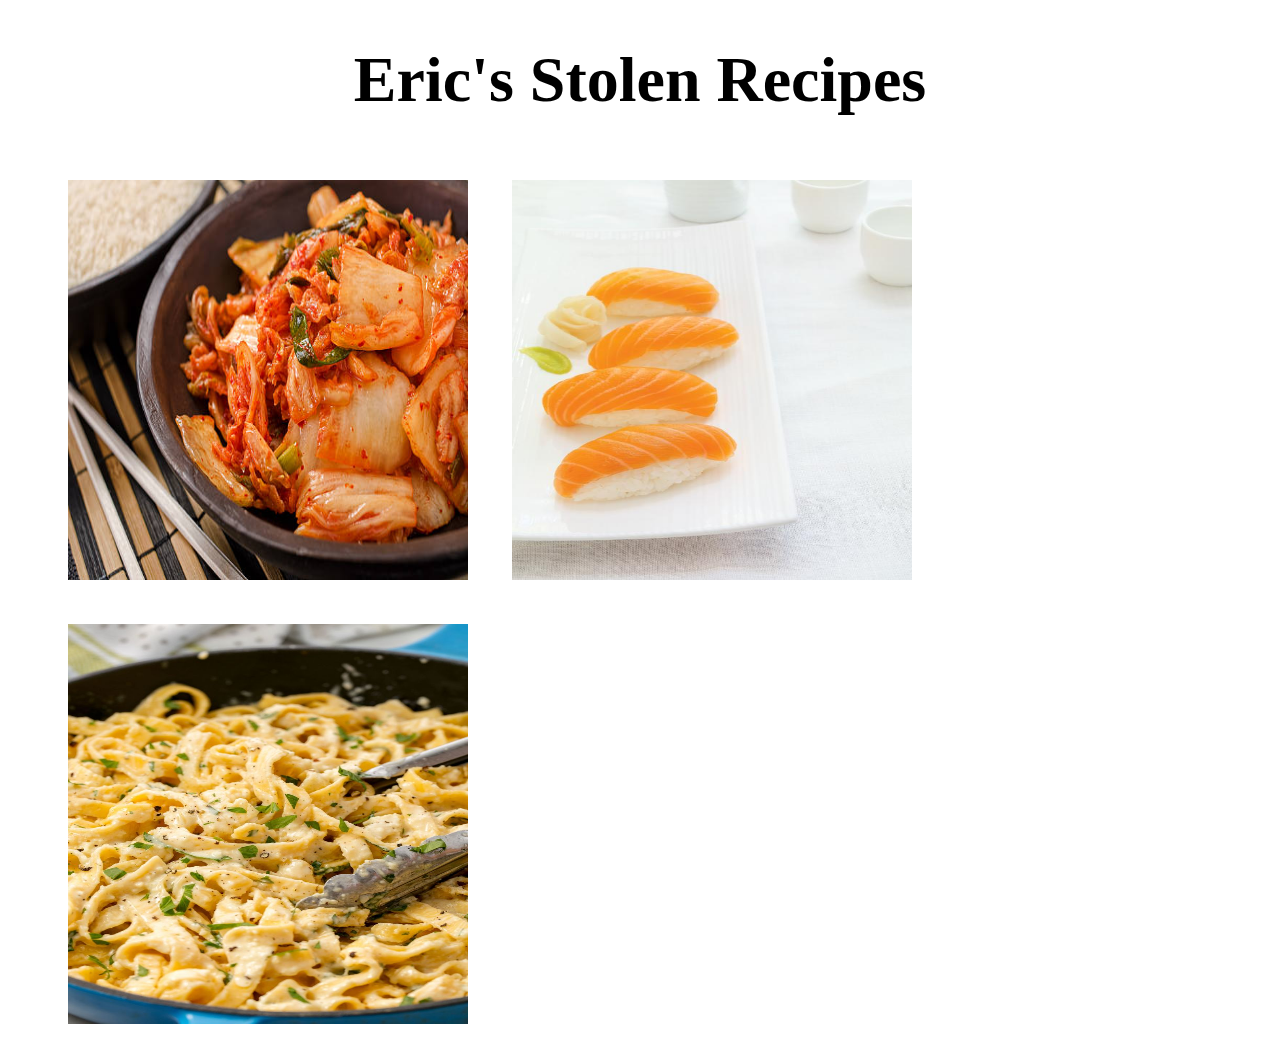
<file: index.html>
<!DOCTYPE html>
<html lang="en">
    <head>
        <meta charset="UTF-8">
        <title>Recipe Site</title>
        <link rel="stylesheet", href="./style.css">
    </head>

    <body>
        <h1>Eric's Stolen Recipes</h1>

        <figure>
            <a href="./recipes/kimchi.html"><img src="./images/kimchi.jpg" alt="Kimchi"></a>
            <a href="./recipes/salmon.html"><img src="./images/salmon.jpg" alt="Salmon"></a>
            <a href="./recipes/alfredo.html"><img src="./images/alfredo.jpg" alt="Alfredo"></a>
        </figure>
    </body>
</html>
</file>
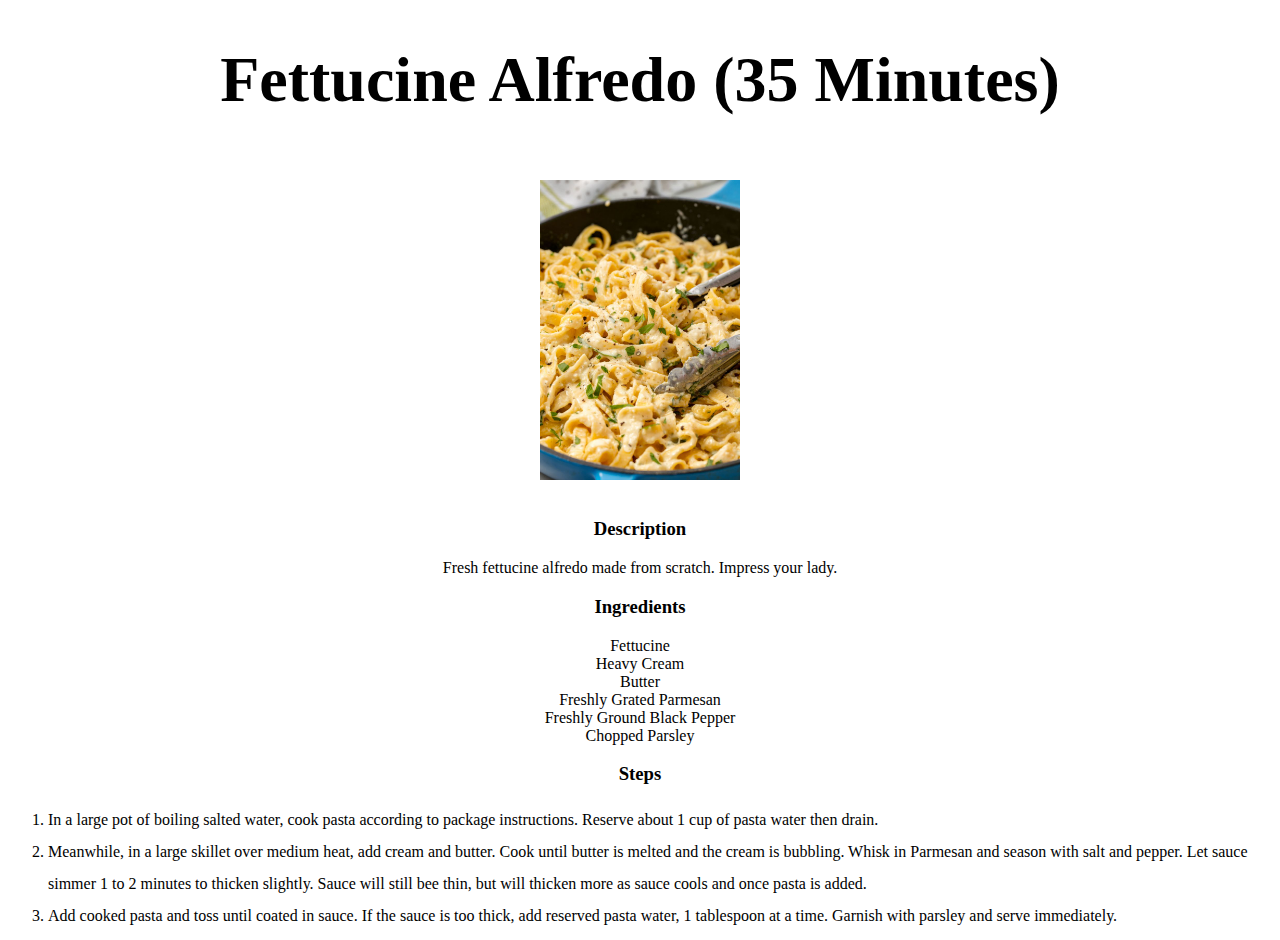
<file: recipes/alfredo.html>
<!DOCTYPE html>
<html lang="en">
<head>
    <meta charset="UTF-8">
    <meta http-equiv="X-UA-Compatible" content="IE=edge">
    <meta name="viewport" content="width=device-width, initial-scale=1.0">
    <title>Fettucine Alfredo</title>
    <link rel="stylesheet", href="../style.css">
</head>
<body>
    <h1>Fettucine Alfredo (35 Minutes)</h1>
    <img class="recipe" src="../images/alfredo.jpg" alt="Pic of Alfredo">
    <h3>Description</h3>
    <p>Fresh fettucine alfredo made from scratch. Impress your lady.</p>

    <h3>Ingredients</h3>
    <div>
        Fettucine<br>
        Heavy Cream<br>
        Butter<br>
        Freshly Grated Parmesan<br>
        Freshly Ground Black Pepper<br>
        Chopped Parsley<br>
    </div>

    <h3>Steps</h3>
    <ol>
        <li>In a large pot of boiling salted water, cook pasta according to package instructions. Reserve about 1 cup of pasta water then drain.</li>
        <li>Meanwhile, in a large skillet over medium heat, add cream and butter. Cook until butter is melted and the cream is bubbling. Whisk in Parmesan and season with salt and pepper. Let sauce simmer 1 to 2 minutes to thicken slightly. Sauce will still bee thin, but will thicken more as sauce cools and once pasta is added. </li>
        <li>Add cooked pasta and toss until coated in sauce. If the sauce is too thick, add reserved pasta water, 1 tablespoon at a time. Garnish with parsley and serve immediately.</li>
    </ol>
</body>
</html>
</file>
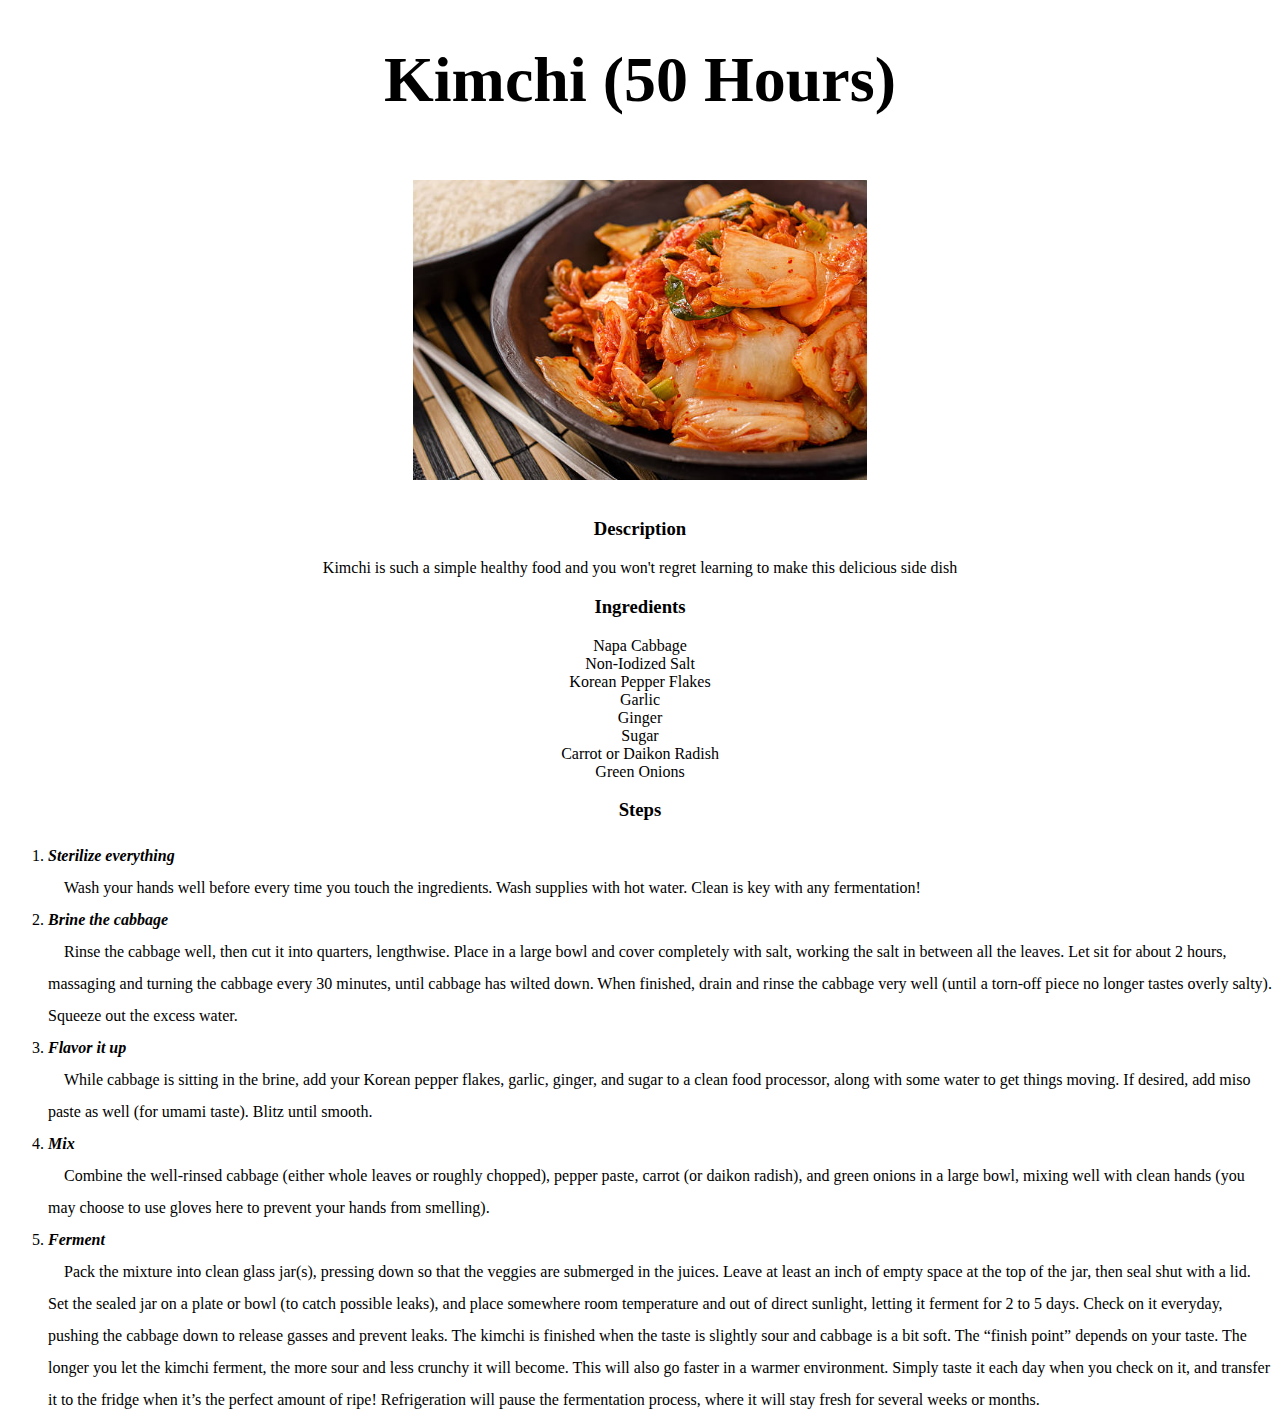
<file: recipes/kimchi.html>
<!DOCTYPE html>
<html lang="en">
<head>
    <meta charset="UTF-8">
    <meta http-equiv="X-UA-Compatible" content="IE=edge">
    <meta name="viewport" content="width=device-width, initial-scale=1.0">
    <title>Kimchi</title>
    <link rel="stylesheet", href="../style.css">
</head>
<body>
    <h1>Kimchi (50 Hours)</h1>
    <img class="recipe" src="../images/kimchi.jpg" alt="Pic of Kimchi">
    <h3>Description</h3>
    <p>Kimchi is such a simple healthy food and you won't regret learning to make this delicious side dish</p>

    <h3>Ingredients</h3>
    <div>
        Napa Cabbage<br>
        Non-Iodized Salt<br>
        Korean Pepper Flakes<br>
        Garlic<br>
        Ginger<br>
        Sugar<br>
        Carrot or Daikon Radish<br>
        Green Onions<br>
    </div>

    <h3>Steps</h3>
    <ol>
        <li><em><strong>Sterilize everything</strong></em><br>&nbsp;&nbsp;&nbsp;&nbsp;Wash your hands well before every time you touch the ingredients. Wash supplies with hot water. Clean is key with any fermentation!</li>
        <li><em><strong>Brine the cabbage</strong></em><br>&nbsp;&nbsp;&nbsp;&nbsp;Rinse the cabbage well, then cut it into quarters, lengthwise. Place in a large bowl and cover completely with salt, working the salt in between all the leaves. Let sit for about 2 hours, massaging and turning the cabbage every 30 minutes, until cabbage has wilted down. When finished, drain and rinse the cabbage very well (until a torn-off piece no longer tastes overly salty). Squeeze out the excess water.</li>
        <li><em><strong>Flavor it up</strong></em><br>&nbsp;&nbsp;&nbsp;&nbsp;While cabbage is sitting in the brine, add your Korean pepper flakes, garlic, ginger, and sugar to a clean food processor, along with some water to get things moving. If desired, add miso paste as well (for umami taste). Blitz until smooth.</li>
        <li><em><strong>Mix</strong></em><br>&nbsp;&nbsp;&nbsp;&nbsp;Combine the well-rinsed cabbage (either whole leaves or roughly chopped), pepper paste, carrot (or daikon radish), and green onions in a large bowl, mixing well with clean hands (you may choose to use gloves here to prevent your hands from smelling).</li>
        <li><em><strong>Ferment</strong></em><br>&nbsp;&nbsp;&nbsp;&nbsp;Pack the mixture into clean glass jar(s), pressing down so that the veggies are submerged in the juices. Leave at least an inch of empty space at the top of the jar, then seal shut with a lid. Set the sealed jar on a plate or bowl (to catch possible leaks), and place somewhere room temperature and out of direct sunlight, letting it ferment for 2 to 5 days. Check on it everyday, pushing the cabbage down to release gasses and prevent leaks. The kimchi is finished when the taste is slightly sour and cabbage is a bit soft. The “finish point” depends on your taste. The longer you let the kimchi ferment, the more sour and less crunchy it will become. This will also go faster in a warmer environment. Simply taste it each day when you check on it, and transfer it to the fridge when it’s the perfect amount of ripe! Refrigeration will pause the fermentation process, where it will stay fresh for several weeks or months.</li>
    </ol>
</body>
</html>
</file>
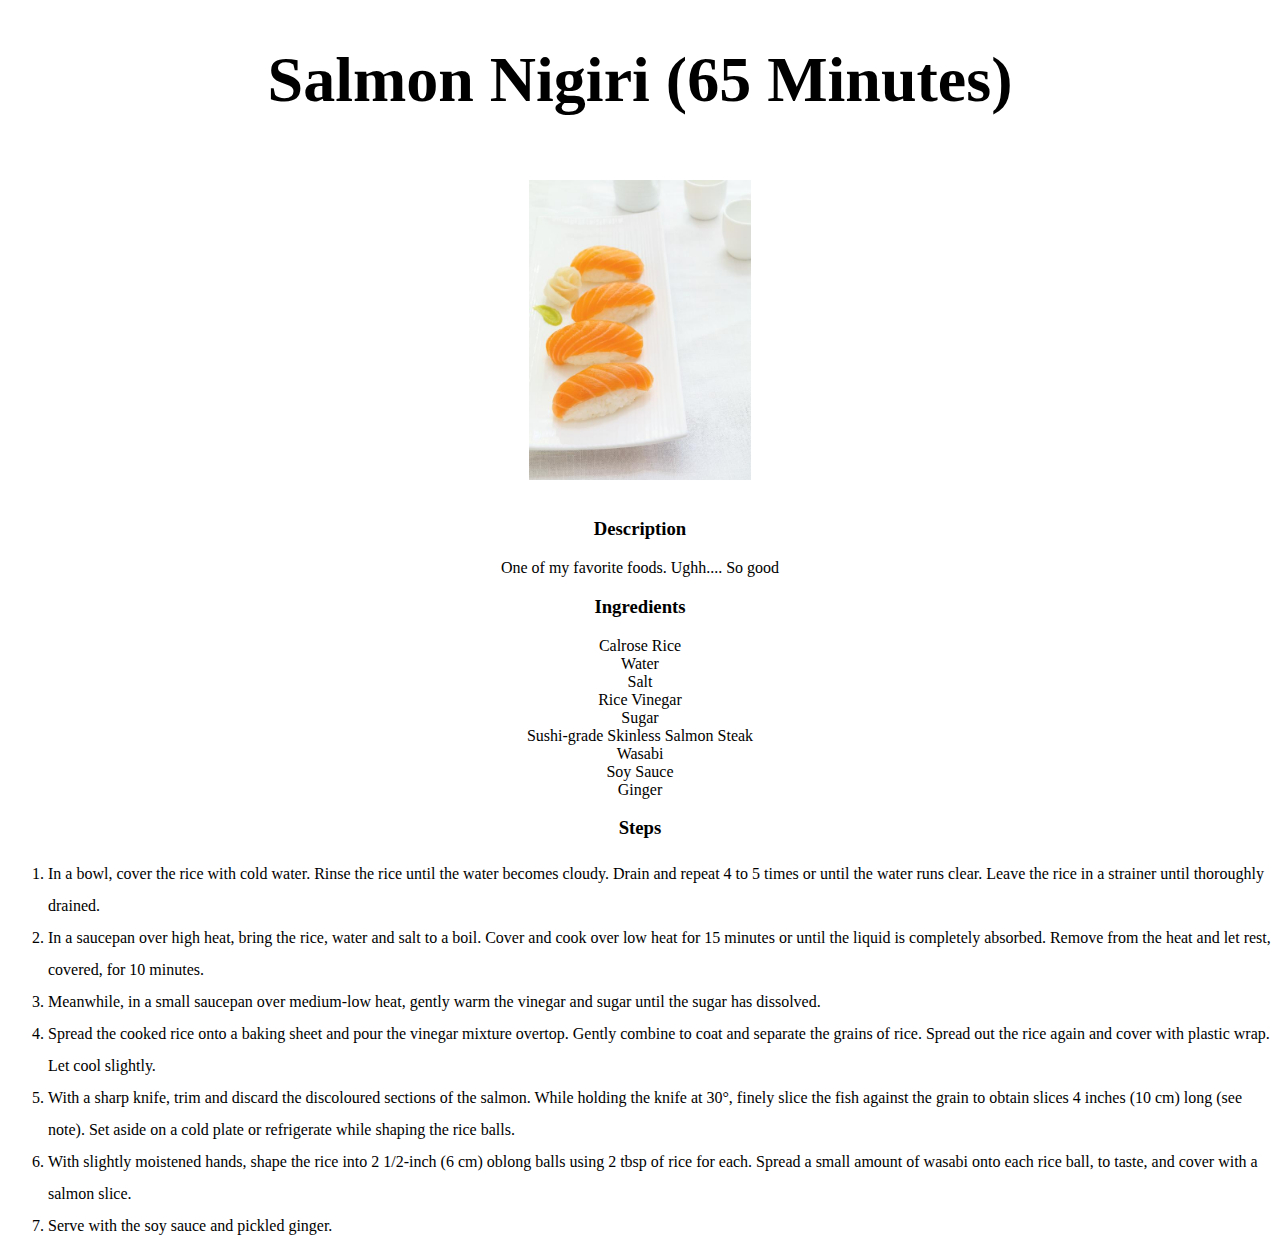
<file: recipes/salmon.html>
<!DOCTYPE html>
<html lang="en">
<head>
    <meta charset="UTF-8">
    <meta http-equiv="X-UA-Compatible" content="IE=edge">
    <meta name="viewport" content="width=device-width, initial-scale=1.0">
    <title>Salmon</title>
    <link rel="stylesheet", href="../style.css">
</head>
<body>
    <h1>Salmon Nigiri (65 Minutes)</h1>
    <img class="recipe" src="../images/salmon.jpg" alt="Pic of Salmon Nigiri">
    <h3>Description</h3>
    <p>One of my favorite foods. Ughh.... So good</p>

    <h3>Ingredients</h3>
    <div>
        Calrose Rice<br>
        Water<br>
        Salt<br>
        Rice Vinegar<br>
        Sugar<br>
        Sushi-grade Skinless Salmon Steak<br>
        Wasabi<br>
        Soy Sauce<br>
        Ginger<br>
    </div>

    <h3>Steps</h3>
    <ol>
        <li>In a bowl, cover the rice with cold water. Rinse the rice until the water becomes cloudy. Drain and repeat 4 to 5 times or until the water runs clear. Leave the rice in a strainer until thoroughly drained.</li>
        <li>In a saucepan over high heat, bring the rice, water and salt to a boil. Cover and cook over low heat for 15 minutes or until the liquid is completely absorbed. Remove from the heat and let rest, covered, for 10 minutes.</li>
        <li>Meanwhile, in a small saucepan over medium-low heat, gently warm the vinegar and sugar until the sugar has dissolved.</li>
        <li>Spread the cooked rice onto a baking sheet and pour the vinegar mixture overtop. Gently combine to coat and separate the grains of rice. Spread out the rice again and cover with plastic wrap. Let cool slightly.</li>
        <li>With a sharp knife, trim and discard the discoloured sections of the salmon. While holding the knife at 30°, finely slice the fish against the grain to obtain slices 4 inches (10 cm) long (see note). Set aside on a cold plate or refrigerate while shaping the rice balls.</li>
        <li>With slightly moistened hands, shape the rice into 2 1/2-inch (6 cm) oblong balls using 2 tbsp of rice for each. Spread a small amount of wasabi onto each rice ball, to taste, and cover with a salmon slice.</li>
        <li>Serve with the soy sauce and pickled ginger.</li>
    </ol>
</body>
</html>
</file>
<file: style.css>
h1 {
    text-align: center;
    font-size: 64px;
    font-family: "Papyrus", cursive;
    font-weight: bold;

}

img {
    display: inline-flex;
    height: 400px;
    width: 400px;
    padding: 20px;
    justify-content: space-evenly;
    align-items: center;
}

/* body {
    border: 5px;
    border-style: dotted;
} */

.recipe {
    height: 300px;
    width: auto;
    display: block;
    margin-left: auto;
    margin-right: auto;
}

h3,p,div {
    text-align: center;
    font-family: "Lucida Handwriting", cursive;
}

ol {
    line-height: 2;
    display: table;
    margin: 0 auto;
    font-family: "Lucida Handwriting", cursive;
}
</file>
